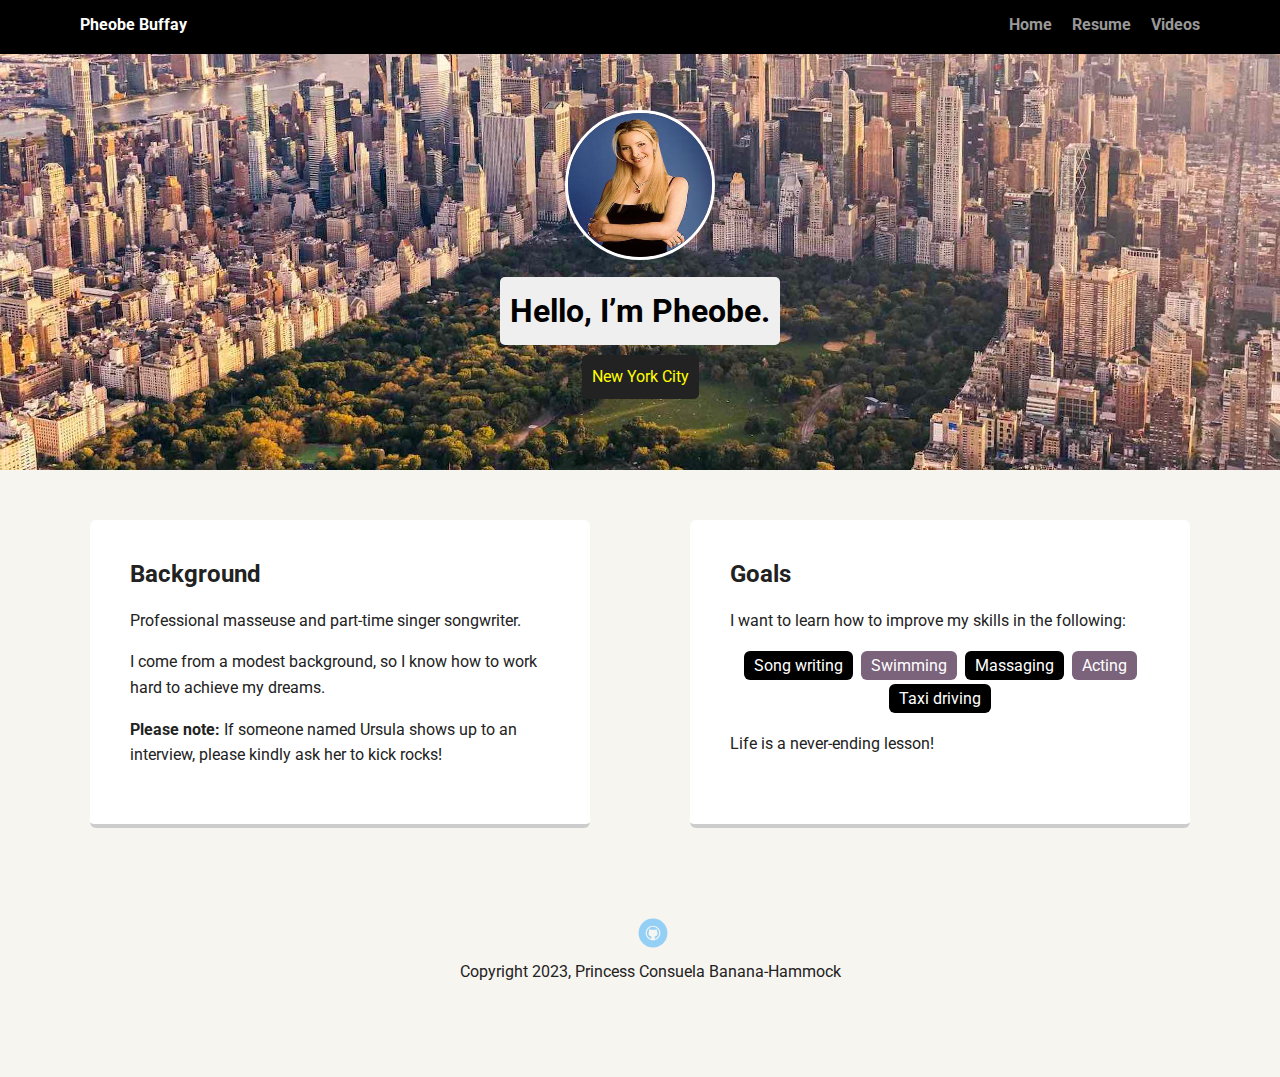
<file: index.html>
<!doctype html>
<html lang="en">
<head>
  <meta charset="utf-8">
  <title>Pheobe Buffay's Profile</title>
  <meta name="viewport" content="width=device-width, initial-scale=1.0">
  <link rel="stylesheet" href="styles.css">
  <link href="https://fonts.googleapis.com/css?family=Muli%7CRoboto:400,300,500,700,900" rel="stylesheet"></head>
  <body>

    <div class="main-nav">
        <ul class="nav">
          <li class="name">Pheobe Buffay</li>
          <li><a href="#">Home</a></li>
          <li><a href="resume.html">Resume</a></li>
          <li><a href="videos.html">Videos</a></li>
        </ul>
    </div>

    <header>
      <img src="images/pheobe_buffay.jpg" alt="Image of Pheobe Buffay" class="profile-image">
      <h1 class="tag name">Hello, I’m Pheobe.</h1>
      <p class="tag location">New York City</p>
    </header>

    <main class="flex">
      <div class="card">
        <h2>Background</h2>
        <p>Professional masseuse and part-time singer songwriter.</p>
        <p>I come from a modest background, so I know how to work hard to achieve my dreams.</p>
        <p><strong>Please note:</strong> If someone named Ursula shows up to an interview, please kindly ask her to kick rocks!</p>
      </div> 

      <div class="card">
        <h2>Goals</h2>
        <p>I want to learn how to improve my skills in the following:</p>
        <ul class="skills">
          <li>Song writing</li>
          <li>Swimming</li>
          <li>Massaging</li>
          <li>Acting</li>
          <li>Taxi driving</li>
        </ul>
        <p>Life is a never-ending lesson!</p> 
      </div> 

    </main>
    <footer>
      <ul>
        <li><a href="http://github.com/bitwisecourt" target="_blank" class="social github">Github</a></li>
      </ul>
      <p class="copyright">Copyright 2023, Princess Consuela Banana-Hammock</p>
    </footer>
  </body>
  </html>
</file>
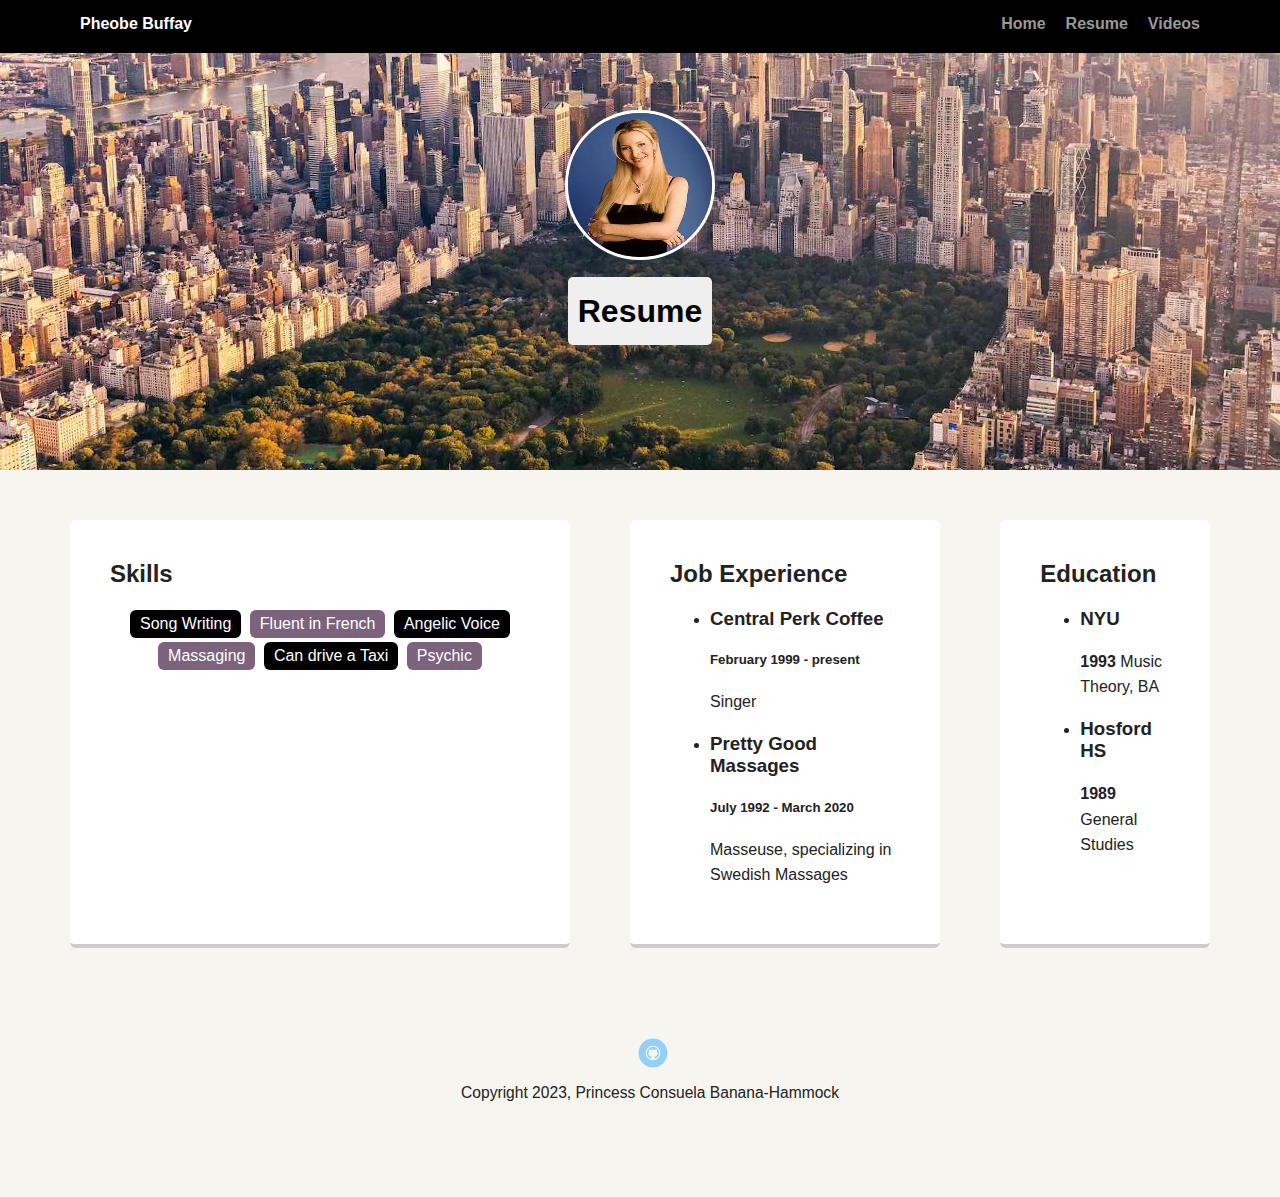
<file: resume.html>
<!DOCTYPE html>
<html lang="en">
<head>
  <link rel="stylesheet" href="styles.css">
  <title>Pheobe's Resume</title>
</head>    
  
  <body>
      <div class="main-nav">
        <ul class="nav">
          <li class="name">Pheobe Buffay</li>
          <li><a href="index.html">Home</a></li>
          <li><a href="#">Resume</a></li>
          <li><a href="videos.html">Videos</a></li>
        </ul>
      </div>
      <header>
        <img class="profile-image" src="/images/pheobe_buffay.jpg" alt="Image of Pheobe Buffay">
        <h1 class="tag">Resume</h1>
      </header>
      <main class="flex">
        <section class="card">
          <h2>Skills</h2>
            <ul class="skills">
              <li>Song Writing</li>
              <li>Fluent in French</li>
              <li>Angelic Voice</li>
              <li>Massaging</li>
              <li>Can drive a Taxi</li>
              <li>Psychic</li>  
            </ul>
        </section>
        <section class="card">
          <h2>Job Experience</h2>
            <ul>
              <li>
                <h3>Central Perk Coffee</h3>
                <h5>February 1999 - present</h5>
                <p>Singer</p>
              </li>
              <li>
                <h3>Pretty Good Massages</h3>
                <h5>July 1992 - March 2020</h5>
                <p>Masseuse, specializing in Swedish Massages</p>     
              </li>
            </ul>
        </section>
        <section class="card">
          <h2>Education</h2>          
            <ul>
              <li>
                <h3>NYU</h3>
                <p><strong>1993</strong> Music Theory, BA</p>
              </li>
              <li>
                <h3>Hosford HS</h3>
                <p><strong>1989</strong> General Studies</p>
              </li>
            </ul>
        </section>
      </main>
      <footer>
        <ul>
          <li><a href="http://github.com/bitwisecourt" target="_blank" class="social github">Github</a></li>
        </ul>
        <p class="copyright">Copyright 2023, Princess Consuela Banana-Hammock</p>
      </footer>     
  </body>
</html>
</file>
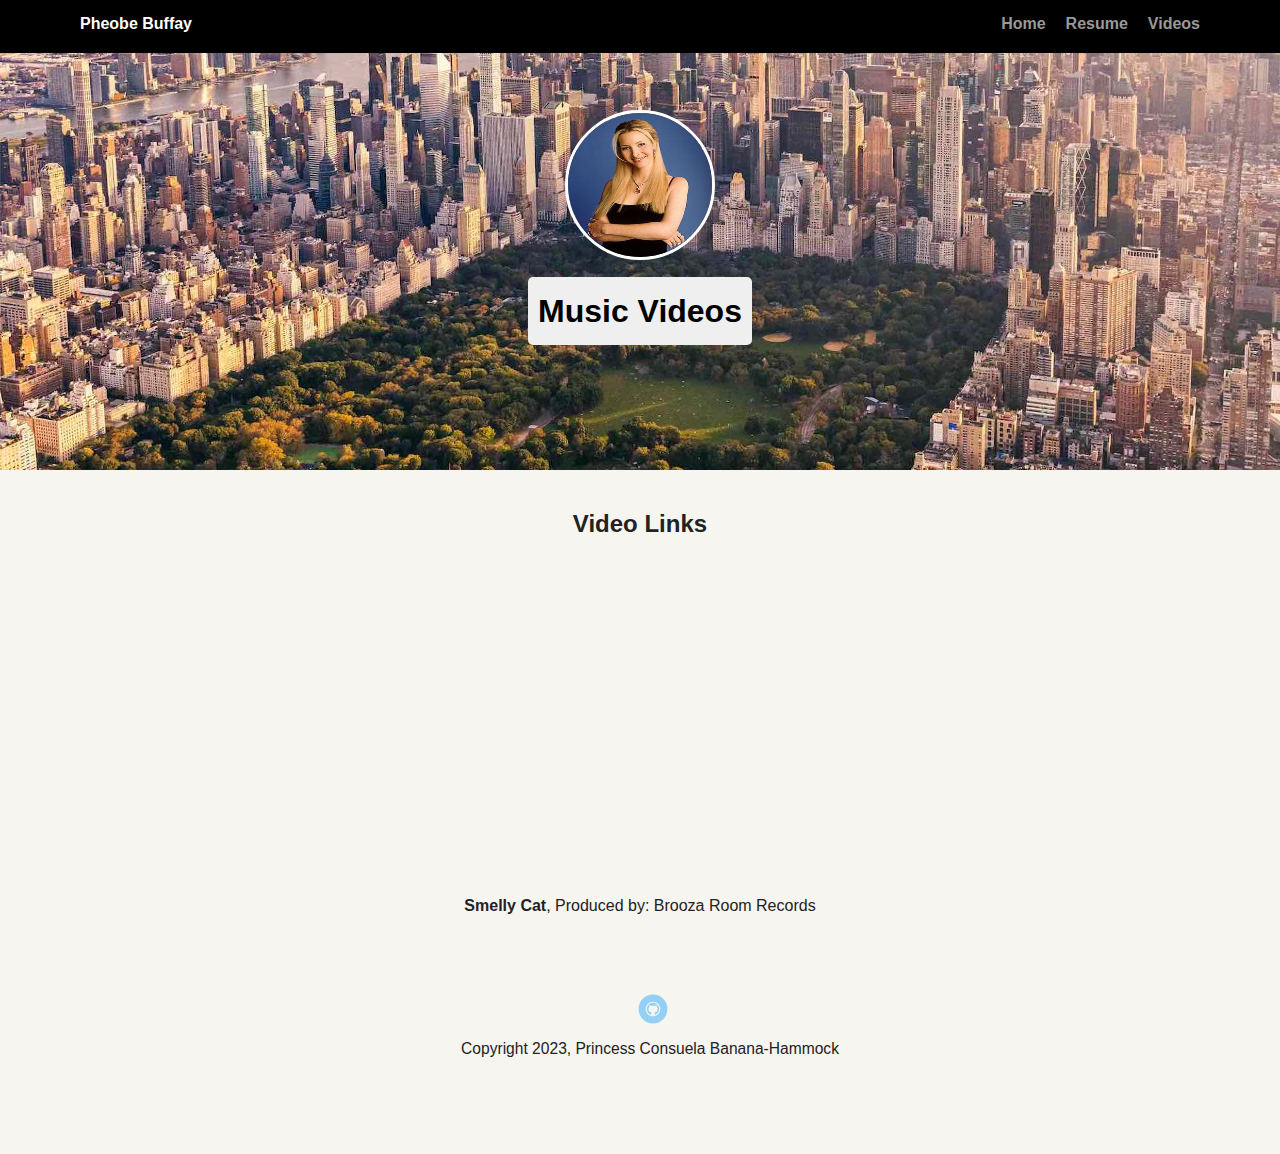
<file: videos.html>
<!DOCTYPE html>
<html lang="en">
<head>
  <link rel="stylesheet" href="styles.css">
  <title>Pheobe's Music Videos</title>
</head>    
  
  <body>
      <div class="main-nav">
        <ul class="nav">
          <li class="name">Pheobe Buffay</li>
          <li><a href="index.html">Home</a></li>
          <li><a href="resume.html">Resume</a></li>
          <li><a href="#">Videos</a></li>
        </ul>
      </div>
      <header>
        <img class="profile-image" src="/images/pheobe_buffay.jpg" alt="Image of Pheobe Buffay">
        <h1 class="tag">Music Videos</h1>
      </header>
      <main class="flex">
        <section>
          <h2>Video Links</h2>
          <iframe width="560" height="315" src="https://www.youtube.com/embed/XNXIZuIBJKs?si=sfYaQPms2yXIE_WK" title="YouTube video player" frameborder="0" allow="accelerometer; autoplay; clipboard-write; encrypted-media; gyroscope; picture-in-picture; web-share" allowfullscreen></iframe>
          <p><strong>Smelly Cat</strong>, Produced by: Brooza Room Records</p>
        </section>
      </main>
      <footer>
        <ul>
          <li><a href="http://github.com/bitwisecourt" target="_blank" class="social github">Github</a></li>
        </ul>
        <p class="copyright">Copyright 2023, Princess Consuela Banana-Hammock</p>
      </footer>     
  </body>
</html>
</file>
<file: styles.css>
/* Global Layout Set-up */
* { 
  box-sizing: border-box;
}
  
body {
  margin: 0;
  padding: 0;
  text-align: center;
  font-family: 'Roboto', sans-serif;
  color: #222;
  background: #f7f5f0;
}
/* Link Styles */

a {
  text-decoration: none;
  color: #999;
}
a:hover {
  color: #6633ff;
}

/* Section Styles */

.main-nav {
  width: 100%;
  background: black;
  min-height: 30px;
  padding: 10px;
  position: fixed;
  text-align: center;
}
.nav {
  display: flex;
  justify-content: space-around;
  font-weight: 700;
  list-style-type: none;
  margin: 0 auto;
  padding: 0;
}

.nav .name {
    display: block;
    margin-right: auto;
    color: white;
}
.nav li {
  padding: 5px 10px 10px 10px;
}
.nav a {
  transition: all .5s;
}
.nav a:hover {
  color: white
}

header {
  text-align: center;
  background: url('images/central_park.jpg') no-repeat top center ;
  background-size: cover;
  overflow: hidden;
  padding-top: 60px;
}
header {
  line-height: 1.5;
}
header .profile-image {
  margin-top: 50px;
  width: 150px;
  height: 150px;
  border-radius: 50%;
  border: 3px solid white;
  transition: all 1s;
}
header .profile-image:hover {
  transform: scale(1.5) rotate(15deg);
}
.tag {
  background-color: #efefef;
  color: black;
  padding: 10px;
  border-radius: 5px;
  display: table;
  margin: 10px auto;
} 
.location {
  background-color: #222;
  color: yellow;
}
.card {
  margin: 30px;
  padding: 20px 40px 40px;
  max-width: 500px;
  text-align: left;
  background: #fff;
  border-bottom: 4px solid #ccc;
  border-radius: 6px;
  transition: all .5s;
}
.card:hover {
  border-color: #3f023a;
}

ul.skills {
  padding: 0;
  text-align: center;
}

.skills li {
  border-radius: 6px;
  display: inline-block;
  background: #2901299d;
  color: white;
  padding: 5px 10px;
  margin: 2px;
}

.skills li:nth-child(odd) {
  background: #000000;
}

footer {
  width: 100%;
  min-height: 30px;
  padding: 20px 0 40px 20px;
}

footer .copyright {
  top: -8px;
  font-size: .75em;
}

footer ul {
  list-style-type: none;
  margin: 0;
  padding: 0;
}

footer ul li {
  display: inline-block;
}

a.social {
  display: inline-block;
  text-indent: -9999px;
  margin-left: 5px;
  width: 30px;
  height: 30px;
  background-size: 30px 30px;
  opacity: .4;
  transition: all .5s;
}
a.github {
  background-image: url(images/github.svg);
}
a.social:hover {
  opacity: 1;
}
.clearfix {
  clear: both;
}

/* Styles for larger screens */
@media screen and (min-width: 720px) {
  
  .flex {
      display: -ms-flexbox;      /* TWEENER - IE 10 */
      display: flex; 
      max-width: 1200px;
      -ms-flex-pack: distribute;
      justify-content: space-around;
      margin: 0 auto;
  }

  header {
    min-height: 470px;
  }

  .nav {
    max-width: 1200px;
    padding: 0 30px;
  }


  main {
    padding-top: 20px;
  }

  main p {
    line-height: 1.6em;
  }

  footer {
    font-size: 1.3em;
    max-width: 1200px;
    margin: 40px auto;
  }

}
</file>
